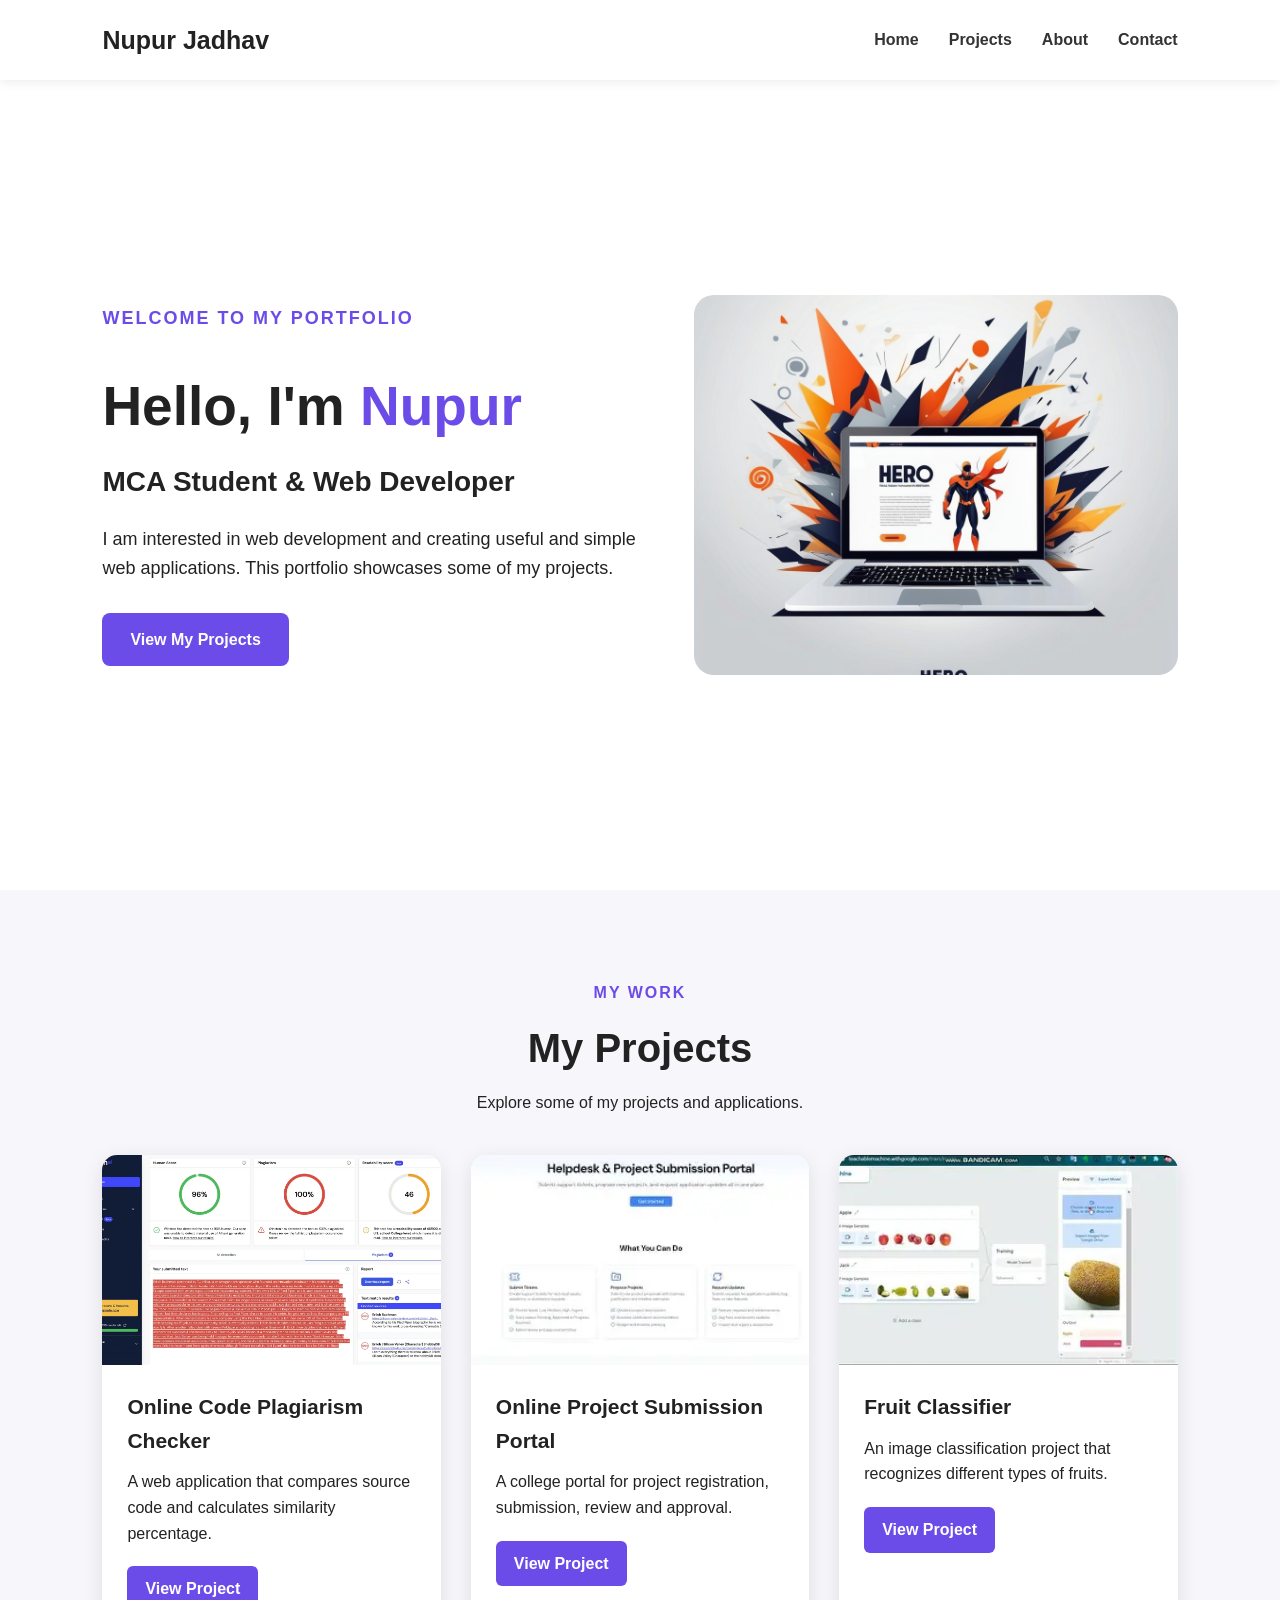
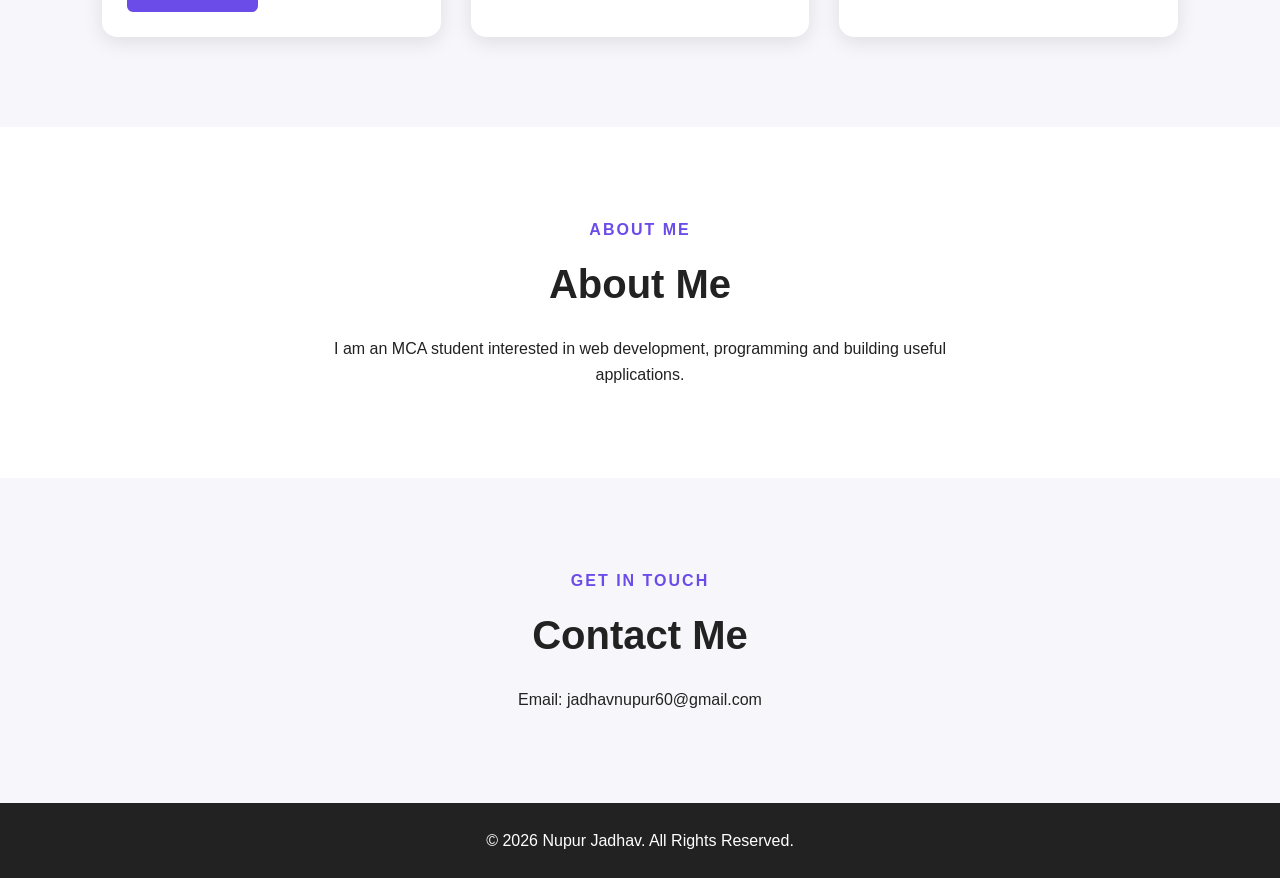
<file: index.html>
<!DOCTYPE html>
<html lang="en">

<head>

    <!-- Character Encoding -->
    <meta charset="UTF-8">

    <!-- Responsive Website -->
    <meta name="viewport" content="width=device-width, initial-scale=1.0">

    <!-- Website Title -->
    <title>Nupur Jadhav | Portfolio</title>

    <!-- CSS File -->
    <link rel="stylesheet" href="style.css">

</head>

<body>


    <!-- =========================
         NAVIGATION BAR
    ========================== -->

    <nav class="navbar">

        <div class="logo">
            Nupur Jadhav
        </div>

        <div class="nav-links">

            <a href="#home">Home</a>

            <a href="#projects">Projects</a>

            <a href="#about">About</a>

            <a href="#contact">Contact</a>

        </div>

    </nav>



    <!-- =========================
         HOME / HERO SECTION
    ========================== -->

    <section id="home" class="hero">

        <!-- Left Side - Text -->

        <div class="hero-text">

            <p class="small-title">
                WELCOME TO MY PORTFOLIO
            </p>

            <h1>
                Hello, I'm <span>Nupur</span>
            </h1>

            <h2>
                MCA Student & Web Developer
            </h2>

            <p>
                I am interested in web development and
                creating useful and simple web applications.
                This portfolio showcases some of my projects.
            </p>

            <!-- CTA Button -->

            <a href="#projects" class="main-button">
                View My Projects
            </a>

        </div>


        <!-- Right Side - Hero Image -->

        <div class="hero-image">

            <img
                src="images/hero.jpg"
                alt="Web Development"
            >

        </div>

    </section>



    <!-- =========================
         PROJECT SECTION
    ========================== -->

    <section id="projects" class="projects-section">

        <p class="small-title">
            MY WORK
        </p>

        <h2>
            My Projects
        </h2>

        <p class="section-text">
            Explore some of my projects and applications.
        </p>


        <!-- Project Cards -->

        <div class="project-container">


            <!-- =====================
                 PROJECT 1
            ====================== -->

            <div class="project-card">

                <!-- Project Image -->

                <img
                    src="images/plagiarism.jpg"
                    alt="Online Code Plagiarism Checker"
                >

                <div class="project-content">

                    <h3>
                        Online Code Plagiarism Checker
                    </h3>

                    <p>
                        A web application that compares source
                        code and calculates similarity percentage.
                    </p>

                    <!-- Link to Project 1 -->

                    <a
                        href="project1.html"
                        class="project-button"
                    >
                        View Project
                    </a>

                </div>

            </div>



            <!-- =====================
                 PROJECT 2
            ====================== -->

            <div class="project-card">

                <!-- Project Image -->

                <img
                    src="images/submission.jpg"
                    alt="Online Project Submission Portal"
                >

                <div class="project-content">

                    <h3>
                        Online Project Submission Portal
                    </h3>

                    <p>
                        A college portal for project registration,
                        submission, review and approval.
                    </p>

                    <!-- Link to Project 2 -->

                    <a
                        href="project2.html"
                        class="project-button"
                    >
                        View Project
                    </a>

                </div>

            </div>



            <!-- =====================
                 PROJECT 3
            ====================== -->

            <div class="project-card">

                <!-- Project Image -->

                <img
                    src="images/fruit.jpg"
                    alt="Fruit Classifier"
                >

                <div class="project-content">

                    <h3>
                        Fruit Classifier
                    </h3>

                    <p>
                        An image classification project that
                        recognizes different types of fruits.
                    </p>

                    <!-- Link to Project 3 -->

                    <a
                        href="project3.html"
                        class="project-button"
                    >
                        View Project
                    </a>

                </div>

            </div>

        </div>

    </section>



    <!-- =========================
         ABOUT SECTION
    ========================== -->

    <section id="about" class="about-section">

        <p class="small-title">
            ABOUT ME
        </p>

        <h2>
            About Me
        </h2>

        <p>
            I am an MCA student interested in web development,
            programming and building useful applications.
        </p>

    </section>



    <!-- =========================
         CONTACT SECTION
    ========================== -->

    <section id="contact" class="contact-section">

        <p class="small-title">
            GET IN TOUCH
        </p>

        <h2>
            Contact Me
        </h2>

        <p>
            Email:
            jadhavnupur60@gmail.com
        </p>

    </section>



    <!-- =========================
         FOOTER
    ========================== -->

    <footer>

        <p>
            © 2026 Nupur Jadhav. All Rights Reserved.
        </p>

    </footer>



    <!-- JavaScript File -->

    <script src="script.js"></script>

</body>

</html>
</file>
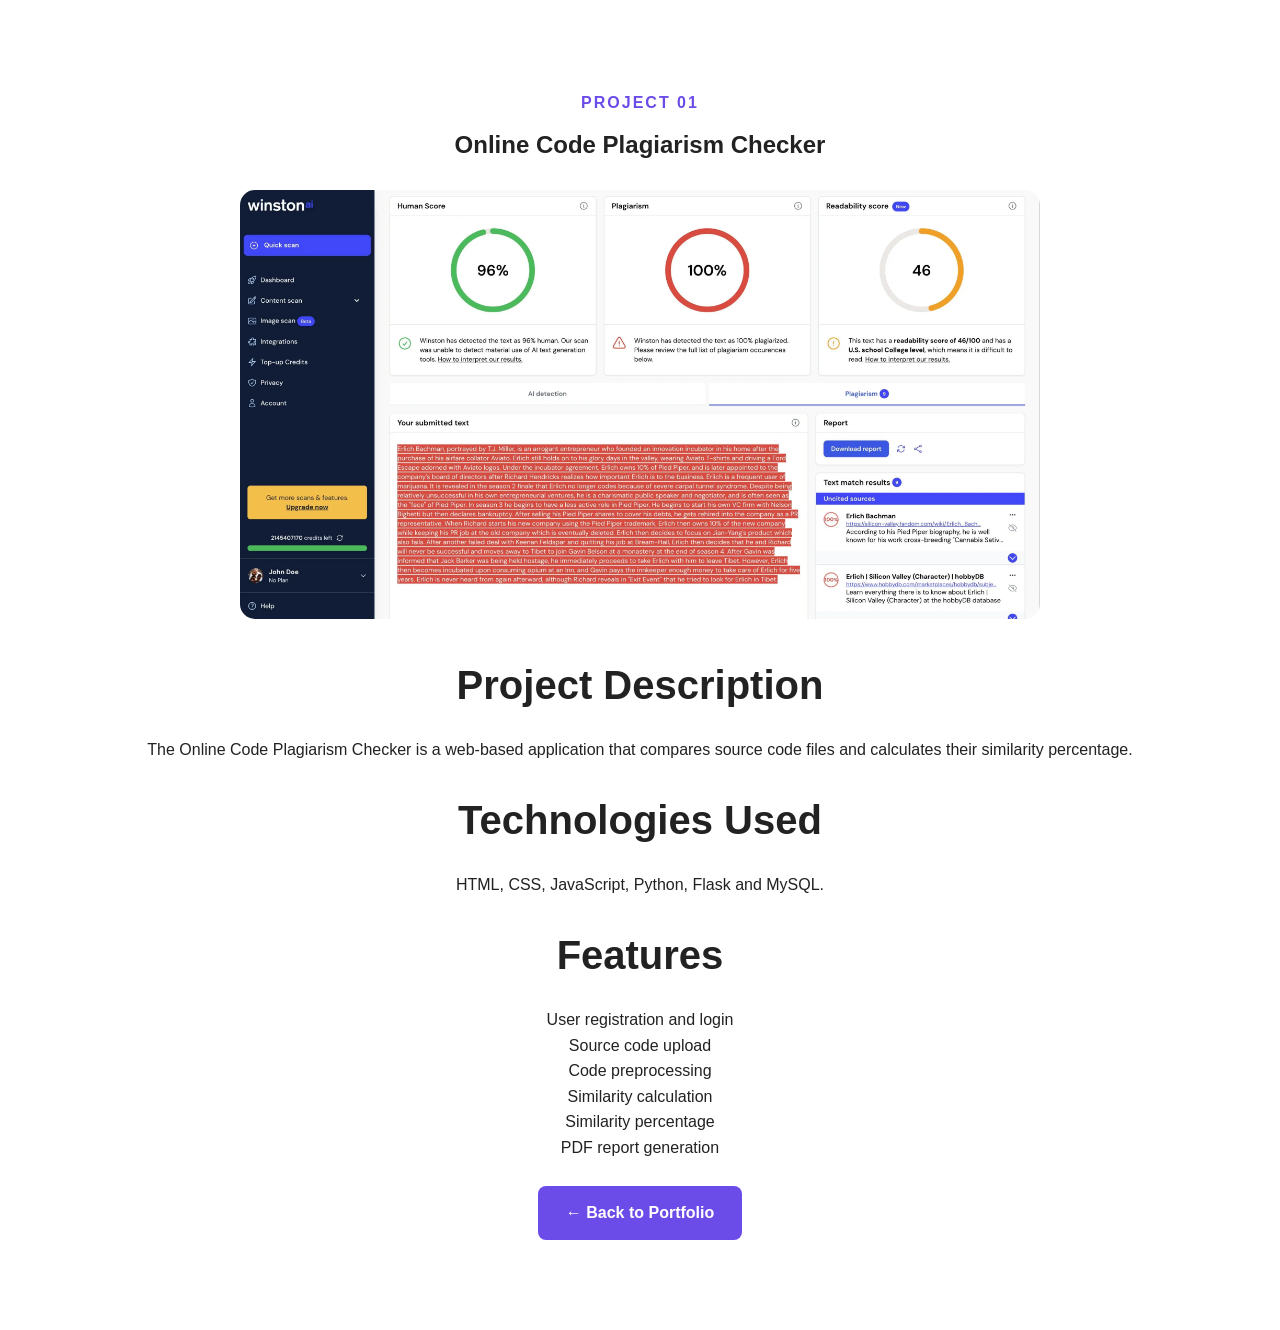
<file: project1.html>
<!DOCTYPE html>
<html lang="en">

<head>

    <meta charset="UTF-8">

    <meta name="viewport"
          content="width=device-width, initial-scale=1.0">

    <title>Online Code Plagiarism Checker</title>

    <link rel="stylesheet" href="style.css">

</head>

<body>

    <section class="about-section">

        <p class="small-title">
            PROJECT 01
        </p>

        <h1>
            Online Code Plagiarism Checker
        </h1>

        <br>

        <img src="images/plagiarism.jpg"
             alt="Code Plagiarism Checker"
             style="width: 80%; max-width: 800px; border-radius: 15px;">

        <br><br>

        <h2>
            Project Description
        </h2>

        <p>
            The Online Code Plagiarism Checker is a web-based
            application that compares source code files and
            calculates their similarity percentage.
        </p>

        <br>

        <h2>
            Technologies Used
        </h2>

        <p>
            HTML, CSS, JavaScript, Python, Flask and MySQL.
        </p>

        <br>

        <h2>
            Features
        </h2>

        <p>
            User registration and login<br>
            Source code upload<br>
            Code preprocessing<br>
            Similarity calculation<br>
            Similarity percentage<br>
            PDF report generation
        </p>

        <br>

        <a href="index.html" class="main-button">
            ← Back to Portfolio
        </a>

    </section>

</body>

</html>
</file>
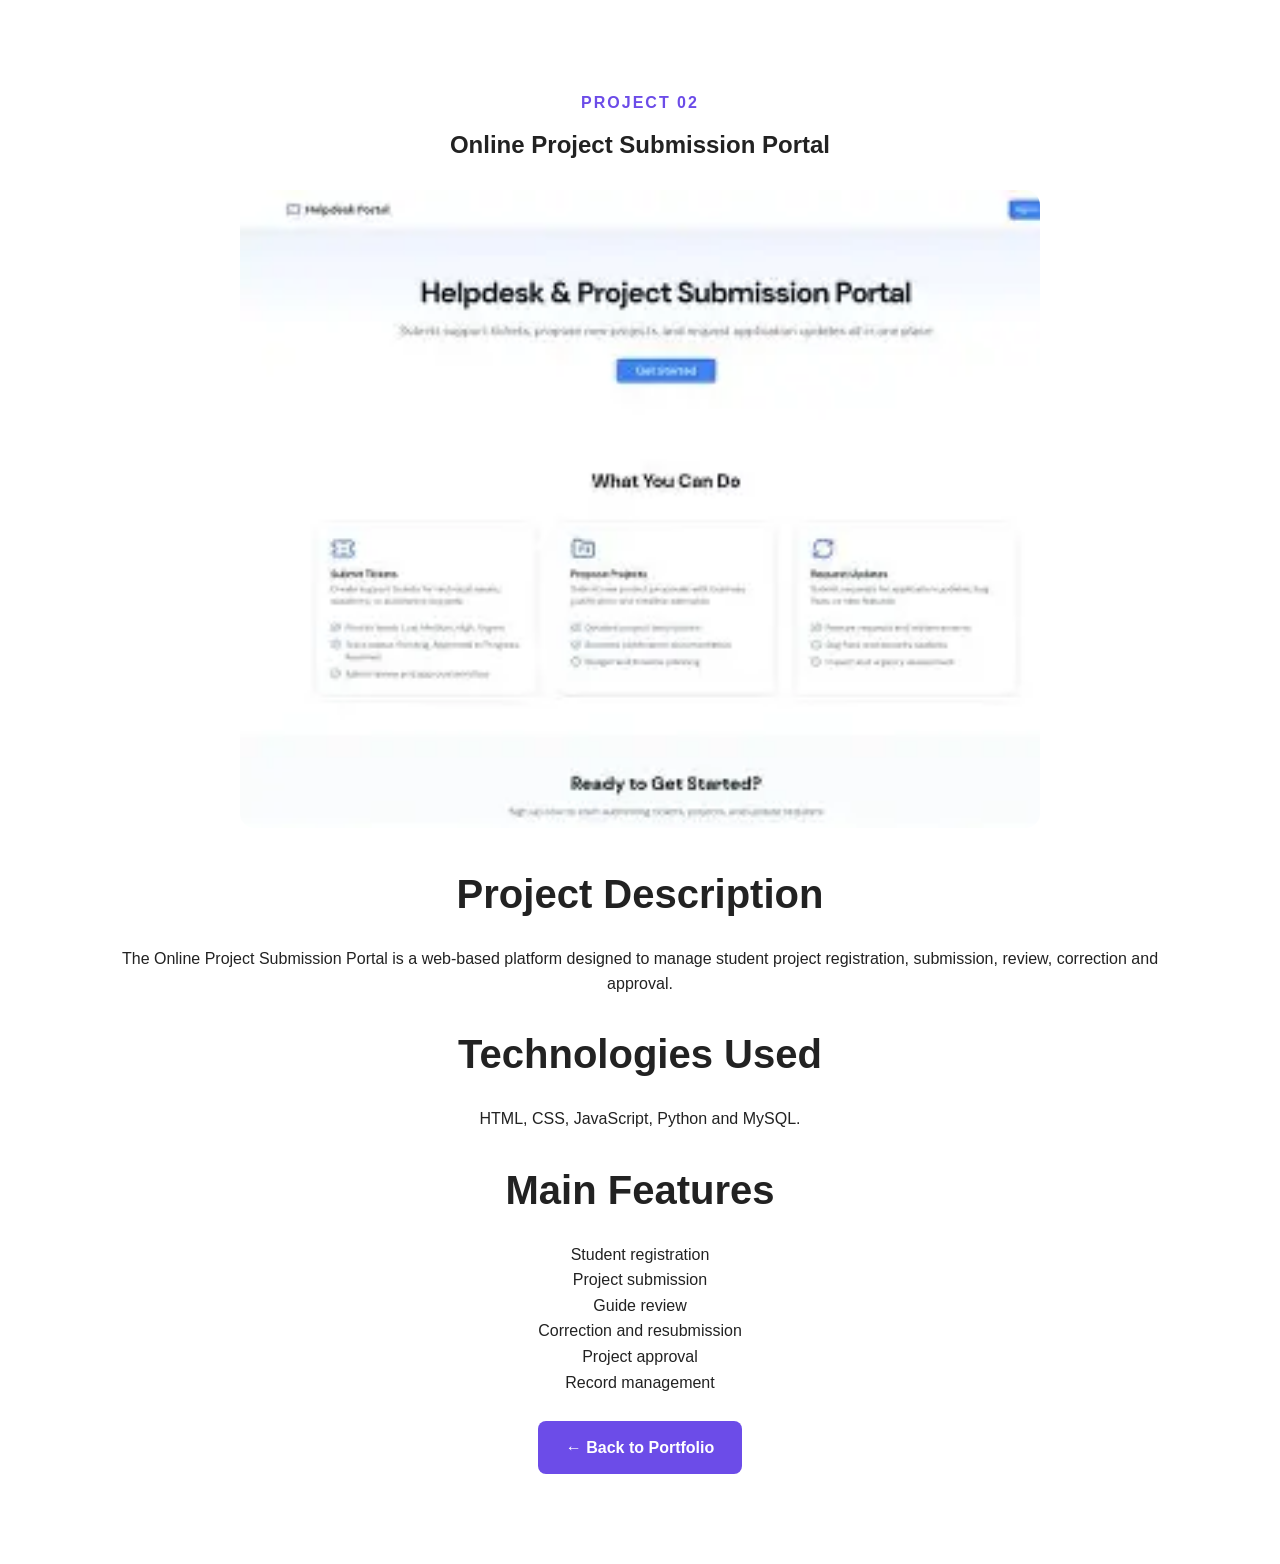
<file: project2.html>
<!DOCTYPE html>
<html lang="en">

<head>

    <meta charset="UTF-8">

    <meta name="viewport"
          content="width=device-width, initial-scale=1.0">

    <title>Online Project Submission Portal</title>

    <link rel="stylesheet" href="style.css">

</head>

<body>

    <section class="about-section">

        <p class="small-title">
            PROJECT 02
        </p>

        <h1>
            Online Project Submission Portal
        </h1>

        <br>

        <img src="images/submission.jpg"
             alt="Project Submission Portal"
             style="width: 80%; max-width: 800px; border-radius: 15px;">

        <br><br>

        <h2>
            Project Description
        </h2>

        <p>
            The Online Project Submission Portal is a web-based
            platform designed to manage student project
            registration, submission, review, correction
            and approval.
        </p>

        <br>

        <h2>
            Technologies Used
        </h2>

        <p>
            HTML, CSS, JavaScript, Python and MySQL.
        </p>

        <br>

        <h2>
            Main Features
        </h2>

        <p>
            Student registration<br>
            Project submission<br>
            Guide review<br>
            Correction and resubmission<br>
            Project approval<br>
            Record management
        </p>

        <br>

        <a href="index.html" class="main-button">
            ← Back to Portfolio
        </a>

    </section>

</body>

</html>
</file>
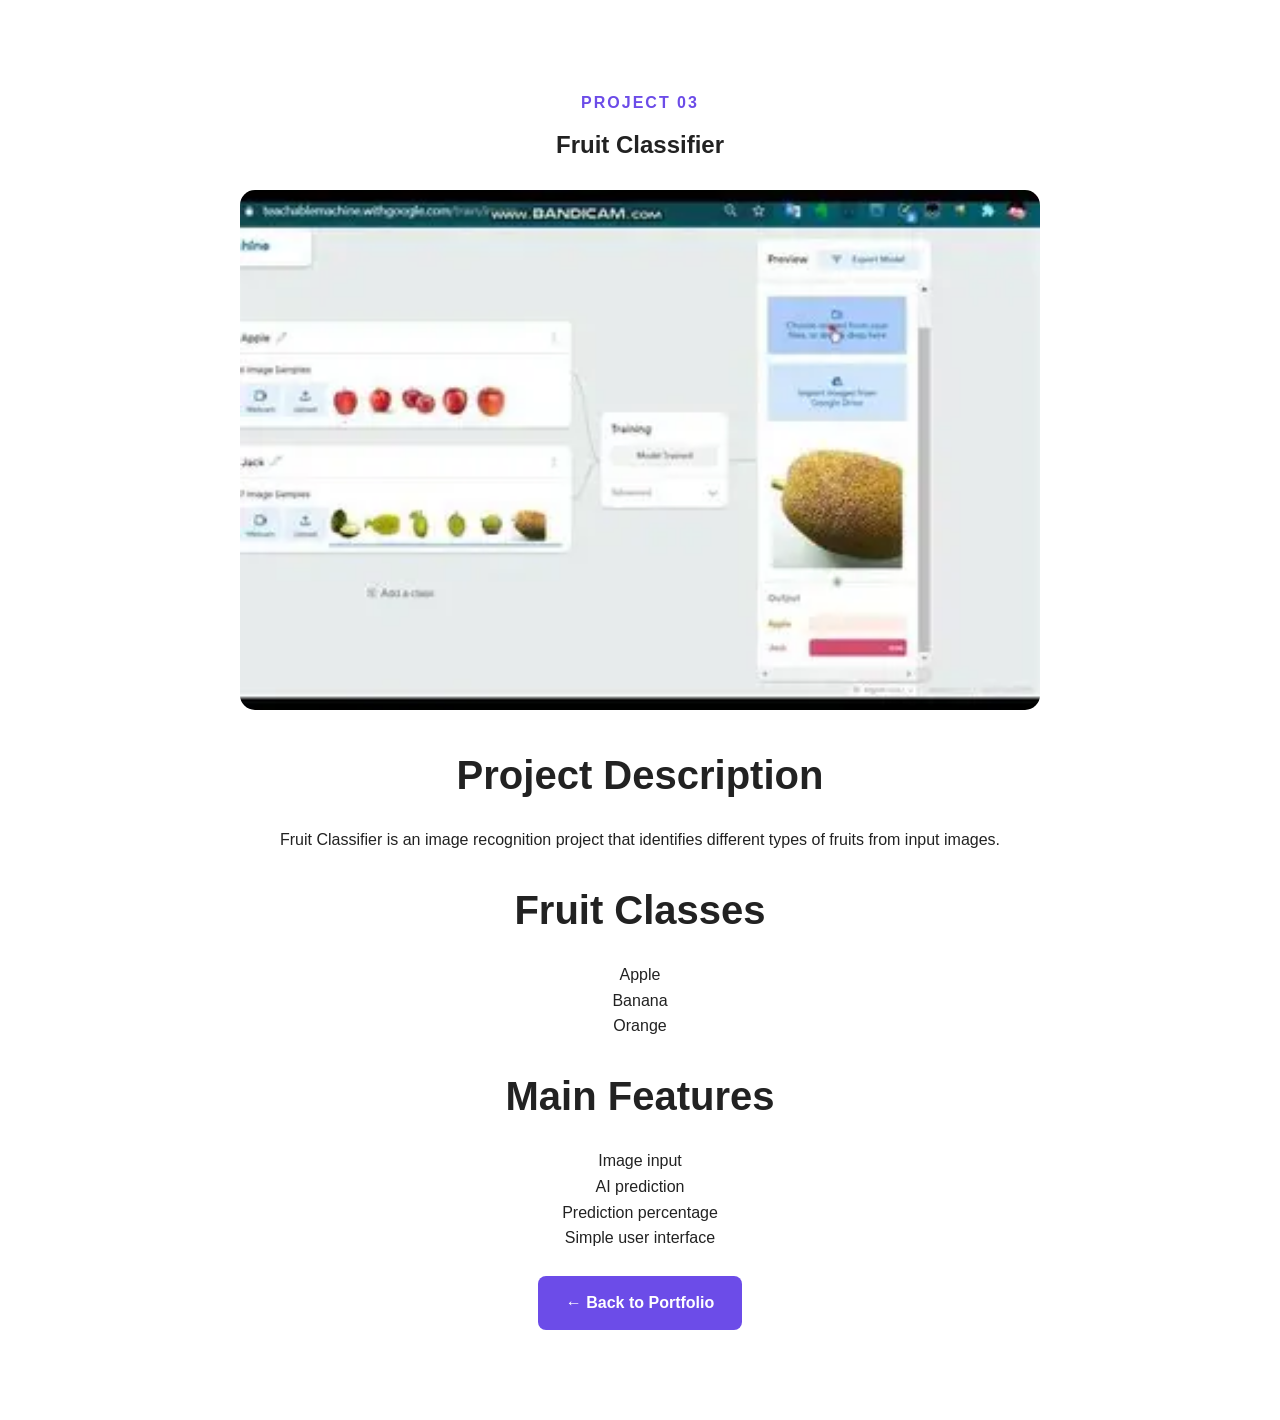
<file: project3.html>
<!DOCTYPE html>
<html lang="en">

<head>

    <meta charset="UTF-8">

    <meta name="viewport"
          content="width=device-width, initial-scale=1.0">

    <title>Fruit Classifier</title>

    <link rel="stylesheet" href="style.css">

</head>

<body>

    <section class="about-section">

        <p class="small-title">
            PROJECT 03
        </p>

        <h1>
            Fruit Classifier
        </h1>

        <br>

        <img src="images/fruit.jpg"
             alt="Fruit Classifier"
             style="width: 80%; max-width: 800px; border-radius: 15px;">

        <br><br>

        <h2>
            Project Description
        </h2>

        <p>
            Fruit Classifier is an image recognition project
            that identifies different types of fruits from
            input images.
        </p>

        <br>

        <h2>
            Fruit Classes
        </h2>

        <p>
            Apple<br>
            Banana<br>
            Orange
        </p>

        <br>

        <h2>
            Main Features
        </h2>

        <p>
            Image input<br>
            AI prediction<br>
            Prediction percentage<br>
            Simple user interface
        </p>

        <br>

        <a href="index.html" class="main-button">
            ← Back to Portfolio
        </a>

    </section>

</body>

</html>
</file>
<file: style.css>
/* =========================
   GENERAL
========================= */

* {
    margin: 0;
    padding: 0;
    box-sizing: border-box;
}

html {
    scroll-behavior: smooth;
}

body {
    font-family: Arial, sans-serif;
    color: #222;
    background: #ffffff;
    line-height: 1.6;
}


/* =========================
   NAVIGATION
========================= */

.navbar {
    display: flex;
    justify-content: space-between;
    align-items: center;

    padding: 20px 8%;

    background: #ffffff;

    position: sticky;
    top: 0;

    z-index: 1000;

    box-shadow: 0 2px 10px rgba(0, 0, 0, 0.08);
}

.logo {
    font-size: 25px;
    font-weight: bold;
}

.nav-links {
    display: flex;
    gap: 30px;
}

.nav-links a {
    text-decoration: none;
    color: #333;
    font-weight: bold;
}

.nav-links a:hover {
    color: #6c4ce8;
}


/* =========================
   HERO
========================= */

.hero {
    min-height: 90vh;

    display: flex;
    align-items: center;
    justify-content: space-between;

    gap: 50px;

    padding: 70px 8%;
}

.hero-text {
    width: 50%;
}

.small-title {
    color: #6c4ce8;
    font-weight: bold;
    letter-spacing: 2px;
    margin-bottom: 10px;
}

.hero-text h1 {
    font-size: 55px;
    margin-bottom: 10px;
}

.hero-text h1 span {
    color: #6c4ce8;
}

.hero-text h2 {
    font-size: 28px;
    margin-bottom: 20px;
}

.hero-text p {
    font-size: 18px;
    margin-bottom: 30px;
}


/* =========================
   MAIN BUTTON
========================= */

.main-button {
    display: inline-block;

    background: #6c4ce8;
    color: white;

    padding: 14px 28px;

    border-radius: 8px;

    text-decoration: none;

    font-weight: bold;

    transition: 0.3s;
}

.main-button:hover {
    transform: translateY(-3px);
}


/* =========================
   HERO IMAGE
========================= */

.hero-image {
    width: 45%;
}

.hero-image img {
    width: 100%;
    height: 380px;

    object-fit: cover;

    border-radius: 20px;

    display: block;
}


/* =========================
   PROJECT SECTION
========================= */

.projects-section {
    padding: 90px 8%;

    text-align: center;

    background: #f7f7fb;
}

.projects-section h2 {
    font-size: 40px;

    margin-bottom: 10px;
}

.section-text {
    margin-bottom: 40px;
}


/* =========================
   PROJECT CONTAINER
========================= */

.project-container {
    display: grid;

    grid-template-columns: repeat(3, 1fr);

    gap: 30px;

    max-width: 1200px;

    margin: auto;
}


/* =========================
   PROJECT CARD
========================= */

.project-card {
    background: white;

    border-radius: 15px;

    overflow: hidden;

    box-shadow: 0 5px 20px rgba(0, 0, 0, 0.10);

    transition: 0.3s;

    text-align: left;
}

.project-card:hover {
    transform: translateY(-8px);
}


/* =========================
   PROJECT IMAGE
========================= */

.project-card img {
    width: 100%;

    height: 210px;

    object-fit: cover;

    display: block;
}


/* =========================
   PROJECT CONTENT
========================= */

.project-content {
    padding: 25px;
}

.project-content h3 {
    font-size: 21px;

    margin-bottom: 12px;
}

.project-content p {
    margin-bottom: 20px;
}


/* =========================
   PROJECT BUTTON
========================= */

.project-button {
    display: inline-block;

    padding: 10px 18px;

    background: #6c4ce8;

    color: white;

    text-decoration: none;

    border-radius: 6px;

    font-weight: bold;
}

.project-button:hover {
    opacity: 0.85;
}


/* =========================
   ABOUT
========================= */

.about-section {
    padding: 90px 8%;

    text-align: center;
}

.about-section h2 {
    font-size: 40px;

    margin-bottom: 20px;
}

.about-section p:last-child {
    max-width: 700px;

    margin: auto;
}


/* =========================
   CONTACT
========================= */

.contact-section {
    padding: 90px 8%;

    text-align: center;

    background: #f7f7fb;
}

.contact-section h2 {
    font-size: 40px;

    margin-bottom: 20px;
}


/* =========================
   FOOTER
========================= */

footer {
    text-align: center;

    padding: 25px;

    background: #222;

    color: white;
}


/* =========================
   TABLET
========================= */

@media (max-width: 900px) {

    .project-container {
        grid-template-columns: repeat(2, 1fr);
    }

}


/* =========================
   MOBILE
========================= */

@media (max-width: 700px) {

    .navbar {
        flex-direction: column;

        gap: 15px;
    }

    .nav-links {
        gap: 15px;

        flex-wrap: wrap;

        justify-content: center;
    }

    .hero {
        flex-direction: column;

        text-align: center;
    }

    .hero-text {
        width: 100%;
    }

    .hero-image {
        width: 100%;
    }

    .hero-text h1 {
        font-size: 40px;
    }

    .hero-text h2 {
        font-size: 23px;
    }

    .project-container {
        grid-template-columns: 1fr;
    }

}
</file>
